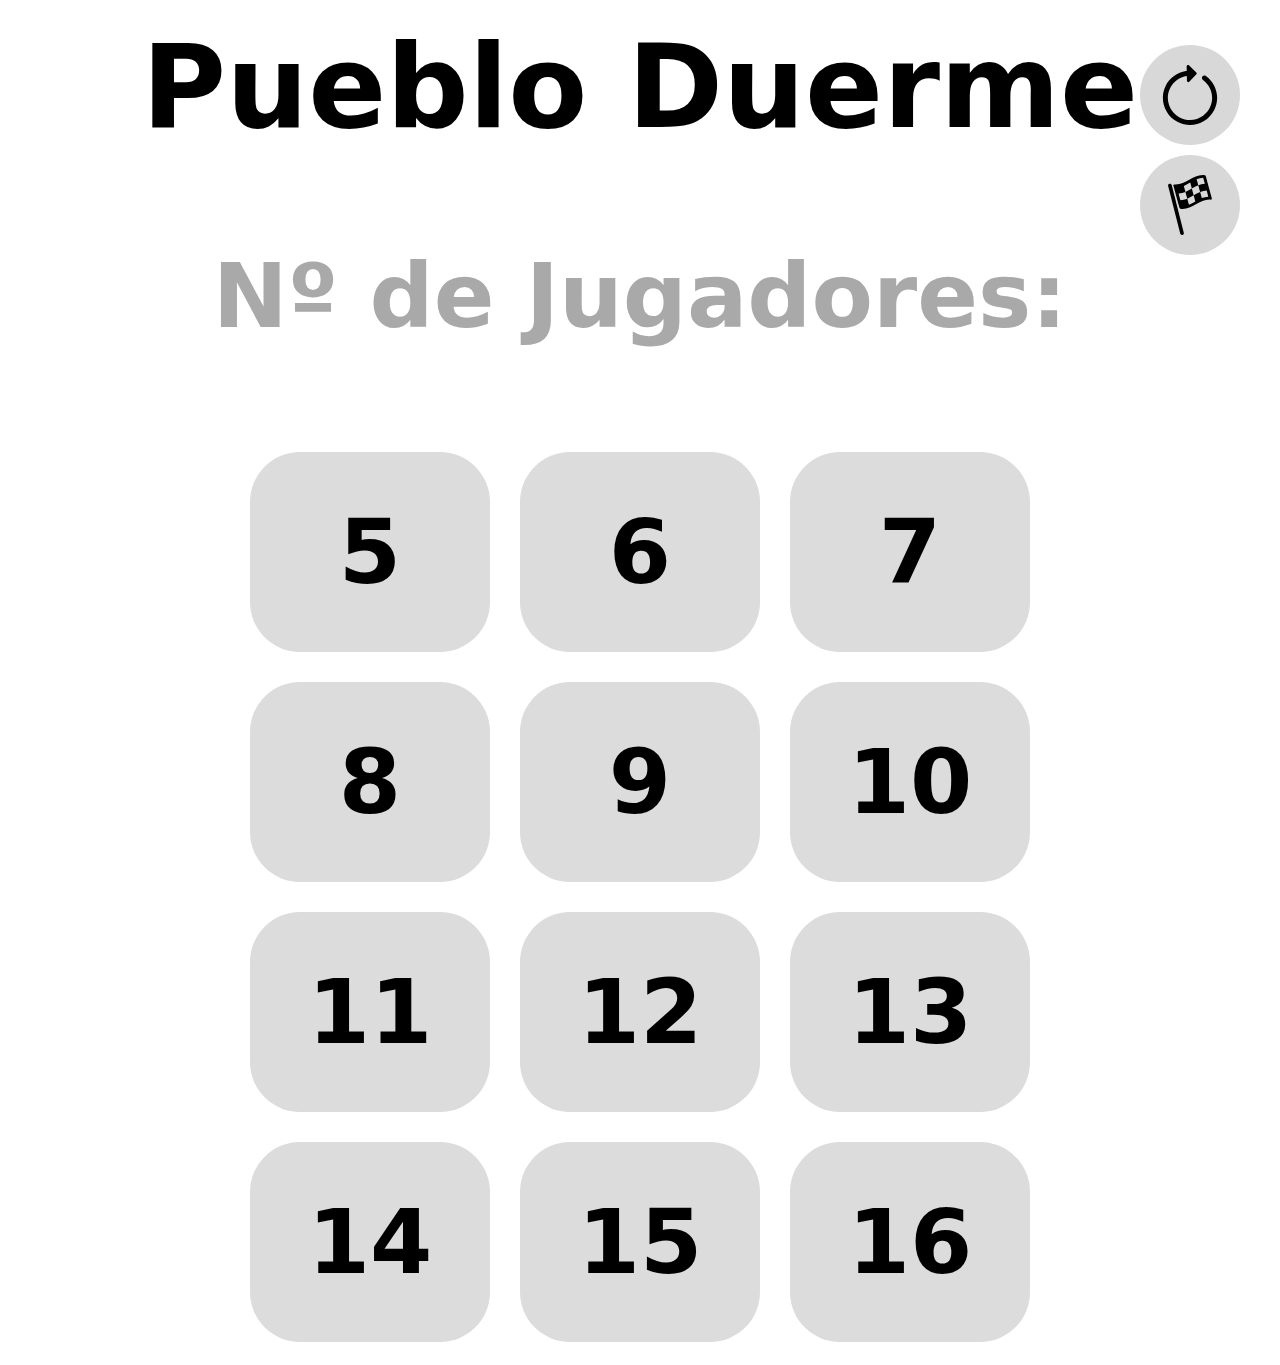
<file: index.html>
<!doctype html>
<html>
<head>
	<meta charset="utf-8">
	<title>Pueblo Duerme</title>
	<link rel="stylesheet" href="style.css">
	<link href="https://cdn.jsdelivr.net/npm/bootstrap@5.0.2/dist/css/bootstrap.min.css" rel="stylesheet" integrity="sha384-EVSTQN3/azprG1Anm3QDgpJLIm9Nao0Yz1ztcQTwFspd3yD65VohhpuuCOmLASjC" crossorigin="anonymous">
	<link rel="shortcut icon" href="favicon.ico" type="image/x-icon">
</head>
<body>
	<div class="content">
		<h1 id="titulo" class="center">Pueblo Duerme</h1>
		<h3 class="center" id="subtitle">Nº de Jugadores:</h3>
		<div id="select_container">
			<div class="selector_row">
				<h2 class="selector" id="btn5" onClick="playersSelected(this.id)">
					5
				</h2>
				<h2 class="selector" id="btn6" onClick="playersSelected(this.id)">
					6
				</h2>
				<h2 class="selector" id="btn7" onClick="playersSelected(this.id)">
					7
				</h2>
			</div>
			<div class="selector_row">
				<h2 class="selector" id="btn8" onClick="playersSelected(this.id)">
					8
				</h2>
				<h2 class="selector" id="btn9" onClick="playersSelected(this.id)">
					9
				</h2>
				<h2 class="selector" id="btn10" onClick="playersSelected(this.id)">
					10
				</h2>
			</div>
			<div class="selector_row">
				<h2 class="selector" id="btn11" onClick="playersSelected(this.id)">
					11
				</h2>
				<h2 class="selector" id="btn12" onClick="playersSelected(this.id)">
					12
				</h2>
				<h2 class="selector" id="btn13" onClick="playersSelected(this.id)">
					13
				</h2>
			</div>
			<div class="selector_row">
				<h2 class="selector" id="btn14" onClick="playersSelected(this.id)">
					14
				</h2>
				<h2 class="selector" id="btn15" onClick="playersSelected(this.id)">
					15
				</h2>
				<h2 class="selector" id="btn16" onClick="playersSelected(this.id)">
					16
				</h2>
			</div>
		</div>
		<div id="players_container">
			<div id="players_circle">
			
			</div>
		</div>
	</div>
	<!-- Form -->
	<div id="formulario">
		<form>
		  <div class="mb-3">
			<label for="inputName" class="form-label" style="font-weight: 600;">Nombre:</label>
			<input type="text" class="form-control input-lg" style="font-size: 5vw;" id="inputName" placeholder="Nombre del jugador" aria-describedby="nombreHelp">
			<div id="nombreHelp" class="form-text" style="display: none">Nombre del jugador.</div>
		  </div>
		  <div class="mb-3">
			<label for="inputRoll" class="form-label" style="font-weight: 600;">Papel del jugador:</label>
			<select class="form-select input-lg" style="font-size: 5vw;" aria-label="Select Roll" id="inputRoll">
			  	<option selected value="ALD">Aldeano</option>
			  	<option value="VID">Vidente</option>
			  	<option value="ANC">Anciano</option>
			  	<option value="BRU">Bruja</option>
				<option value="PIR">Pirómano</option>
				<option value="CUE">Cuervo</option>
				<option value="PRO">Protector</option>
				<option value="NIN">Niño Salvaje</option>
				<option value="DOM">Domador de Osos</option>
				<option value="CUP">Cupido</option>
				<option value="CAZ">Cazador</option>
				<option value="ANG">Angel</option>
				<option value="ACT">Actor</option>
				<option value="NIA">Niña Pequeña</option>
				<option value="LOB">Hombre Lobo</option>
				<option value="PER">Perro Lobo</option>
				<option value="INF">Infecto Padre Lobo</option>
				<option value="ALB">Hombre Lobo Albino</option>
			</select>
		  </div>
		  <div style="display: inline-flex; text-align: center; width: 100%;">
			  <div class="btn btn-primary" style="font-size: 7vw; border-radius: 15px; width: 50%; margin: 15px 25%;" onClick="endDefinePlayer()">Aceptar</div>
		  </div>
		</form>
	</div>
	<div id="continuar_btn" class="btn" onClick="startGame()">Continuar</div>
	<div id="infoCard">
		<div class="infoTitle">Pueblo Duerme</div>
		<div class="infoText">Todos los aldeanos a dormir.</div>
		<div style="display: inline-flex;">
			<select class="form-select inputNightClass" aria-label="Select Person" id="inputNight">
			</select>
			<select class="form-select inputNightClass" aria-label="Select Person" id="inputNightTwo">
			</select>
		</div>
		<div id="eventRow"></div>
		<div id="btnRows">
			<div id="info_btn_prev" class="btn" onClick="prevStep()">&larr;</div>
			<div id="info_btn_next" class="btn" onClick="nextStep()">&rarr;</div>
		</div>
	</div>
	<div id="gameBtnRow">
		<div class="innerBtns" onClick="resetGame()"><img class="svgBtn" src="assets/icons/buttons/reload.svg"></div>
		<div class="innerBtns" onClick="finishGame()"><img class="svgBtn" src="assets/icons/buttons/finish.svg"></div>
	</div>
</body>
<script type="text/javascript" src="variables.js"></script>
<script type="text/javascript" src="script.js"></script>
<script type="text/javascript" src="tools.js"></script>
<script src="https://cdn.jsdelivr.net/npm/@popperjs/core@2.9.2/dist/umd/popper.min.js" integrity="sha384-IQsoLXl5PILFhosVNubq5LC7Qb9DXgDA9i+tQ8Zj3iwWAwPtgFTxbJ8NT4GN1R8p" crossorigin="anonymous"></script>
<script src="https://cdn.jsdelivr.net/npm/bootstrap@5.0.2/dist/js/bootstrap.min.js" integrity="sha384-cVKIPhGWiC2Al4u+LWgxfKTRIcfu0JTxR+EQDz/bgldoEyl4H0zUF0QKbrJ0EcQF" crossorigin="anonymous"></script>
</html>
</file>
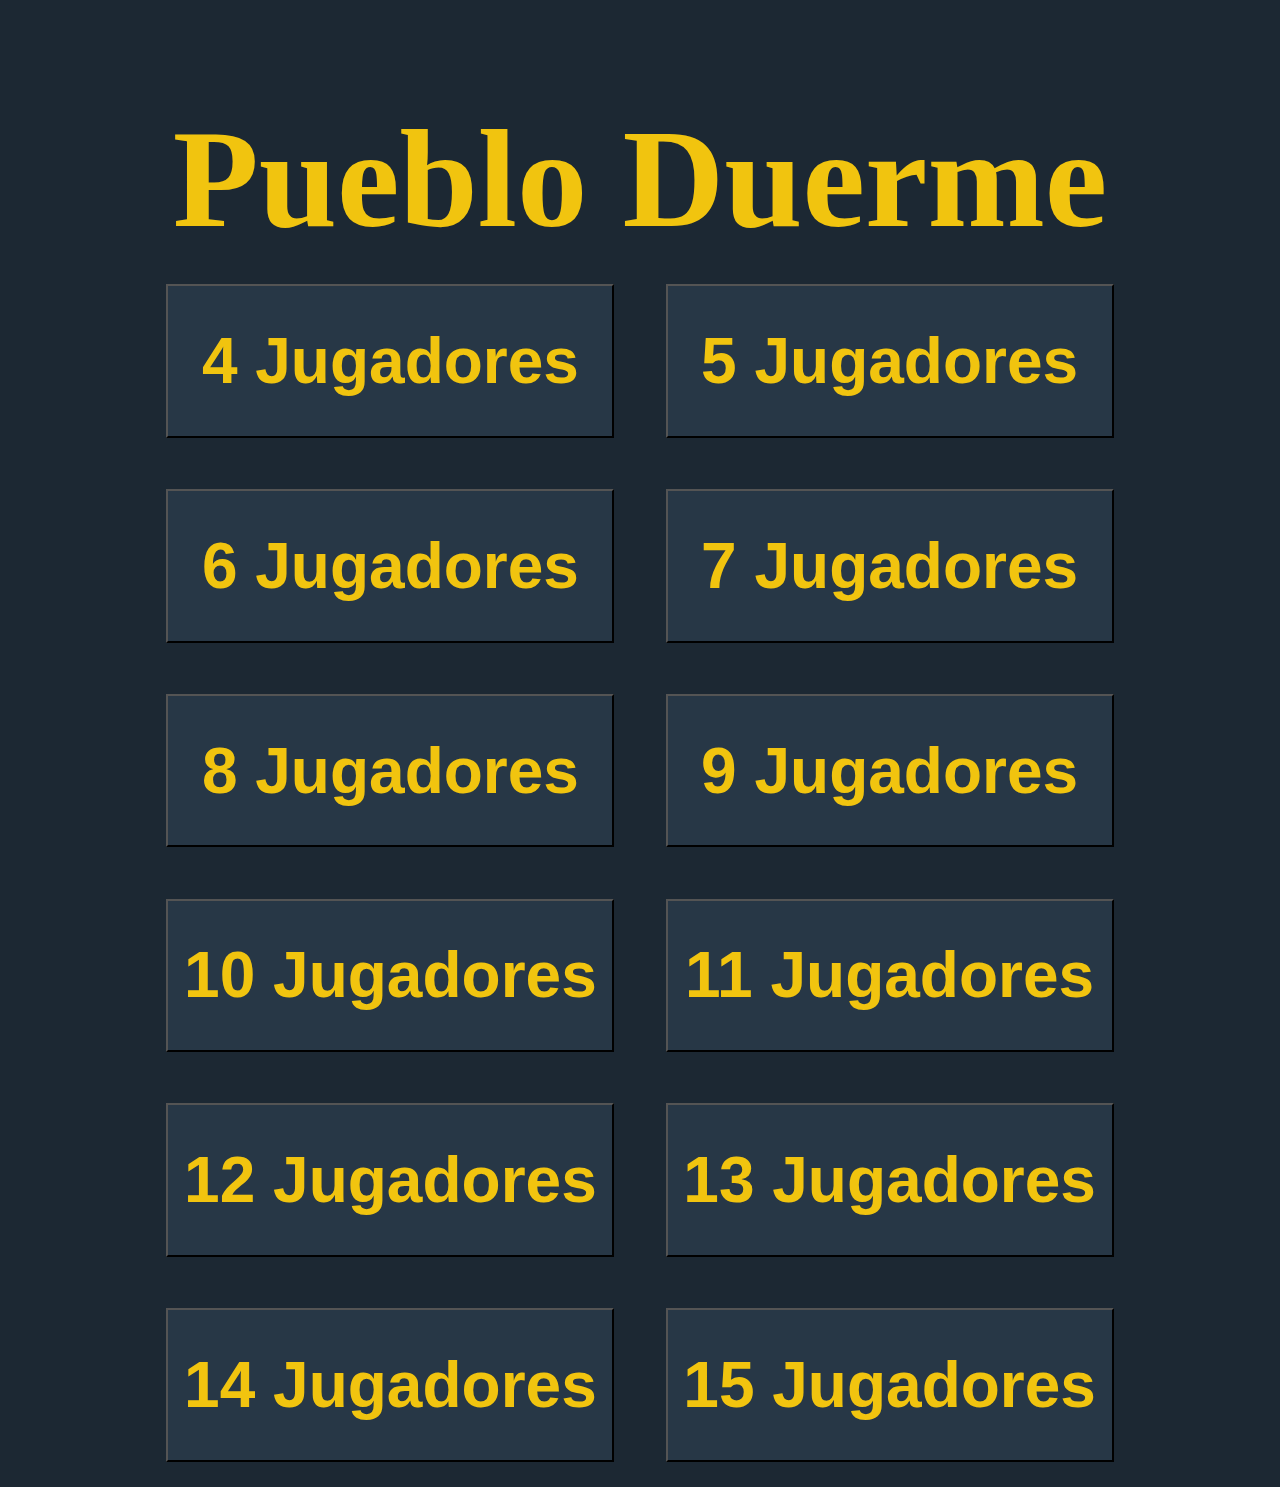
<file: new/index.html>
<!DOCTYPE html>
<html>
<head>
    <meta charset="utf-8" />
    <title>Pueblo Duerme</title>
    <link rel="stylesheet" href="styles.css">
    <link href="https://cdn.jsdelivr.net/npm/bootstrap@5.2.0-beta1/dist/css/bootstrap.min.css" rel="stylesheet" integrity="sha384-0evHe/X+R7YkIZDRvuzKMRqM+OrBnVFBL6DOitfPri4tjfHxaWutUpFmBp4vmVor" crossorigin="anonymous">
    <script src="https://cdn.jsdelivr.net/npm/bootstrap@5.2.0-beta1/dist/js/bootstrap.bundle.min.js" integrity="sha384-pprn3073KE6tl6bjs2QrFaJGz5/SUsLqktiwsUTF55Jfv3qYSDhgCecCxMW52nD2" crossorigin="anonymous"></script>
</head>
<body>
    
    <div id="mainpage">
        <div id="maintitle">Pueblo Duerme</div>
        <div id="player_selector"></div>
        <div id="player_container" style="display: none;"></div>
        <div id="player_form" style="display: none">
            <form>
                <input id="player_form_name" class="player_form_style form-text" placeholder="Nombre" type="text">
                <select class="player_form_style" id="player_form_type" class="form-select" aria-label="Default select example">
                    <option value="" selected disabled>Selecciona un rol</option>
                </select>
                <div class="player_button_style" onclick="end_player_setup()">Guardar</div>
            </form>
        </div>
    </div>
</body>
<script src="https://ajax.googleapis.com/ajax/libs/jquery/1.7.1/jquery.min.js" type="text/javascript"></script>
<script src="game.js"></script>
</html>
</file>
<file: style.css>
@charset "utf-8";
/* CSS Document */
body{
	font-family: Segoe, "Segoe UI", "DejaVu Sans", "Trebuchet MS", Verdana, "sans-serif";
}
h1{
	font-size: 9vw;
}
h2{
	font-size: 7vw;
}
h3{
	font-size: 5vw;
}
.content{
	width: 100%;
}
.center{
	width: 100%;
	text-align: center;
	color: black;
}
#titulo{
	font-weight: 800;
	margin-top: 20px;
	font-size: 9vw;
}
#subtitle{
	color: darkgray;
	opacity: 1;
  	transition: opacity 0.5s;
	font-size: 7vw;
}
#select_container{
	width: 80%;
    margin: 0 10%;
}
#players_container{
	width: 90%;
    margin: -60px 1% 0;
	display: none;
	justify-content: center;
	align-items: center;
}
#players_circle{
	margin-top: 50px;
	border-style: dotted;
	border-width: 10px;
	border-radius: 50%;
	width: 100%;
	padding-top: 100%;
	position: relative;
	border-color: white;
}
#continuar_btn{
	display: none;
	width: 70%;
	height: 120px;
	margin: 30px 15%;
	padding-top: 10px;
	padding-bottom: 40px;
	background-color: gainsboro;
	text-align: center;
	font-size: 6vw;
	font-weight: 800;
	border-radius: 20px;
}
#continuar_btn:active{
	background-color: grey;
}
#formulario{
	display: none;
	width: 100%;
	justify-content: center;
	margin-top: 80px;
	font-size: 7vw !important;
}
#infoCard{
	width: 90%;
	margin: 70px 5%;
	padding: 10px 5%;
	background-color: darkblue;
	color: lightgoldenrodyellow;
	border-radius: 20px;
	display: none;
}
.infoTitle{
	font-size: 7vw;
	font-weight: 800;
}
.infoText{
	font-size: 5vw;
	font-weight: 600;
}
#gameBtnRow{
	width: 100px;
	margin: 0;
	text-align: center;
	position: fixed;
	top: 40px;
	right: 40px;
	display: inline;
	
}
.innerBtns{
	float: left;
	width: 100px;
	height: 100px;
	background-color: #d8d8d8;
	border-radius: 50%;
	margin: 5px 0;
	text-align: center;
}
.innerBtns:active{
	background-color: gray;
}
.svgBtn{
	width:  60%;
	height: 60%;
	margin: 20%;
}
#info_btn_prev{
	font-size: 9vw !important;
	font-weight: 600 !important;
	color: black !important;
	background-color: white;
	width: 40%;
	margin-right: 10%;
	opacity: 0.6;
}
#info_btn_next{
	font-size: 9vw !important;
	font-weight: 600 !important;
	color: black !important;
	background-color: white;
	width: 40%;
	opacity: 0.6;
}
#btnRows{
	display: inline-flex;
	width: 110%;
	margin: 10px 0;
}
.circles{
	width: 170px;
	height: 170px;
	border-width: 10px;
	background-color: aliceblue;
	border-radius: 50%;
	border-style: solid;
	display: block;
	justify-content: center;
	align-items: center;
	position: absolute;
	left: calc(50% - 45px);
    top: calc(50% - 45px);
}
.selector_row{
	width: 100%;
	margin: auto;
	text-align: center;
	display: inline-flex;
	justify-content: center;
}
.selector{
	width: 240px;
	height: 200px;
	font-size: 7vw;
	background-color: gainsboro;
	border-radius: 50px;
	text-align: center;
	margin: 15px;
	display: flex;
	justify-content: center;
	align-items: center;
	-webkit-touch-callout: none; /* iOS Safari */
    -webkit-user-select:   none; /* Safari */
     -khtml-user-select:   none; /* Konqueror HTML */
       -moz-user-select:   none; /* Old versions of Firefox */
        -ms-user-select:   none; /* Internet Explorer/Edge */
            user-select:   none; /* Non-prefixed version, currently
                                  supported by Chrome, Edge, Opera and Firefox */
	opacity: 1;
  	transition: opacity 0.5s;
}
.hidden{
	opacity: 0;
}
.selector:active{
	background-color: grey;
}
.playertext{
	text-align: center;
	font-size: 3.5vw;
	font-weight: 800;
}
.rolltext{
	position: absolute;
	color: darkgray;
	font-weight: 700;
	font-size: 4vw;
}
.inputNightClass{
	opacity: 0.6;
	width: auto;
	border-radius: 6px;
	margin: 5px 0;
	font-size: 5vw !important;
	font-weight: 700;
}
#inputNight{
	display: none;
}
#inputNightTwo{
	display: none;
}
#eventRow{
	width: 100%;
	display: none;
}
.displayCards{
	width: 100%;
	margin: 10px 0;
	border-radius: 10px;
	padding: 5px 10px 10px;
	font-size: 5vw !important;
	font-weight: 700 !important;
}
.infobadge{
	opacity: 0.8;
	border-radius: 8px !important;
}
</file>
<file: new/styles.css>
html, body {
    height: 100%;
    background-color: #1c2833;
}

#maintitle {
    font-size: 11vw;
}

#mainpage {
    text-align: center;
    padding: 7vw;
    background-color:  #1c2833 !important;
    color:  #f1c40f !important;
    font-weight: bold !important;
    height: 100%;
}

.btn {
    font-size: 5vw !important;
    margin: 2vw !important;
    width: 35vw !important;
    height: 12vw !important;
    color:  #f1c40f !important;
    background-color:  #273746 !important;
    font-weight: bold !important;
}

#player_container {
    /*--d: 6.5em;  image size */
    /*--rel: 1; how much extra space we want between images, 1 = one image size */
    --r: calc(.4*(1 + var(--rel))*var(--d)/var(--tan)); /* circle radius */
    --s: calc(2*var(--r) + var(--d)); /* container size */
    position: relative;
    width: var(--s); 
    height: var(--s);
    /*background: silver;*/
    margin: auto;
    margin-top: 100px;
    margin-bottom: 100px;
  }
  
#player_container .player_bubble {
    position: absolute;
    top: 50%; left: 50%;
    margin: calc(-.5*var(--d));
    width: var(--d); height: var(--d);
    --az: calc(var(--i)*1turn/var(--m));
    border-radius: 100%;
    border-width: 8px;
    border-style: solid;
    transform: 
      rotate(var(--az)) 
      translate(var(--r))
      rotate(calc(-1*var(--az)))
}

.player_name {
    text-align: center;
    position: relative;
    top: 50%;
    -ms-transform: translateY(-50%);
    -webkit-transform: translateY(-50%);
    transform: translateY(-50%);
}

.player_form_style {
    font-size: 5vw !important;
    /*font-weight: bold !important;*/
    width: 50%;
    margin: auto;
    background-color: #1c2833;
    color: #f1c40f !important;
    border-radius: 20px !important;
    border-style: solid !important;
    border-color: #f1c40f !important;
    border-width: 8px;
    height: 80px;
    margin: 20px auto;
}

.player_button_style {
    font-size: 5vw !important;
    font-weight: bold !important;
    width: 50%;
    background-color: #273746;
    color: #f1c40f !important;
    border-radius: 20px !important;
    /*border-style: solid !important;*/
    /*border-color: #f1c40f !important;*/
    border-width: 0px;
    height: 80px;
    margin: 20px auto;
}

.test {
    color: #f1c40f;
    color: #c39bd3;
    color: #2ecc71;
    color: #a3e4d7;
    color: #c8a3ff;
    color: #f8c471;
    color: #f39c12;
    color: #ffcaf5;
    color: #85c1e9;
    color: #FA8072;
    color: #82e0aa;
    color: #cb4335;
    color: #f1948a;
    color: #45b39d;
}
</file>
